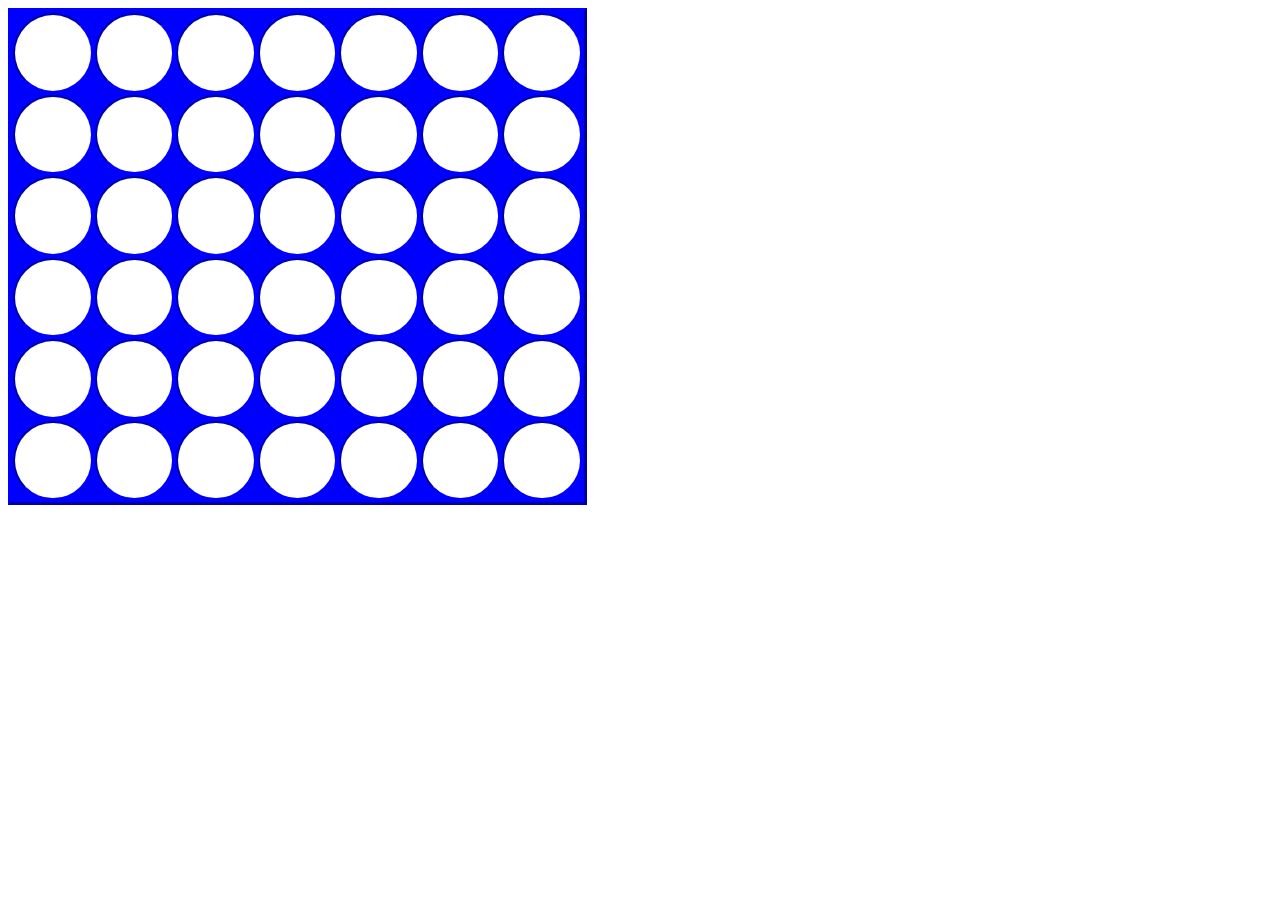
<file: Soluce/index.html>
<!DOCTYPE html>
<html lang="fr">

<head>
    <meta charset="UTF-8">
    <meta name="viewport" content="width=device-width, initial-scale=1.0">
    <meta http-equiv="X-UA-Compatible" content="ie=edge">
    <link rel="stylesheet" href="style3.css">
    <title>Document</title>
</head>

<body>
    <div id="jeu">
        Veuillez activer javascript pour jouer.
    </div>
    <script src="script3.js"></script>
</body>

</html>
</file>
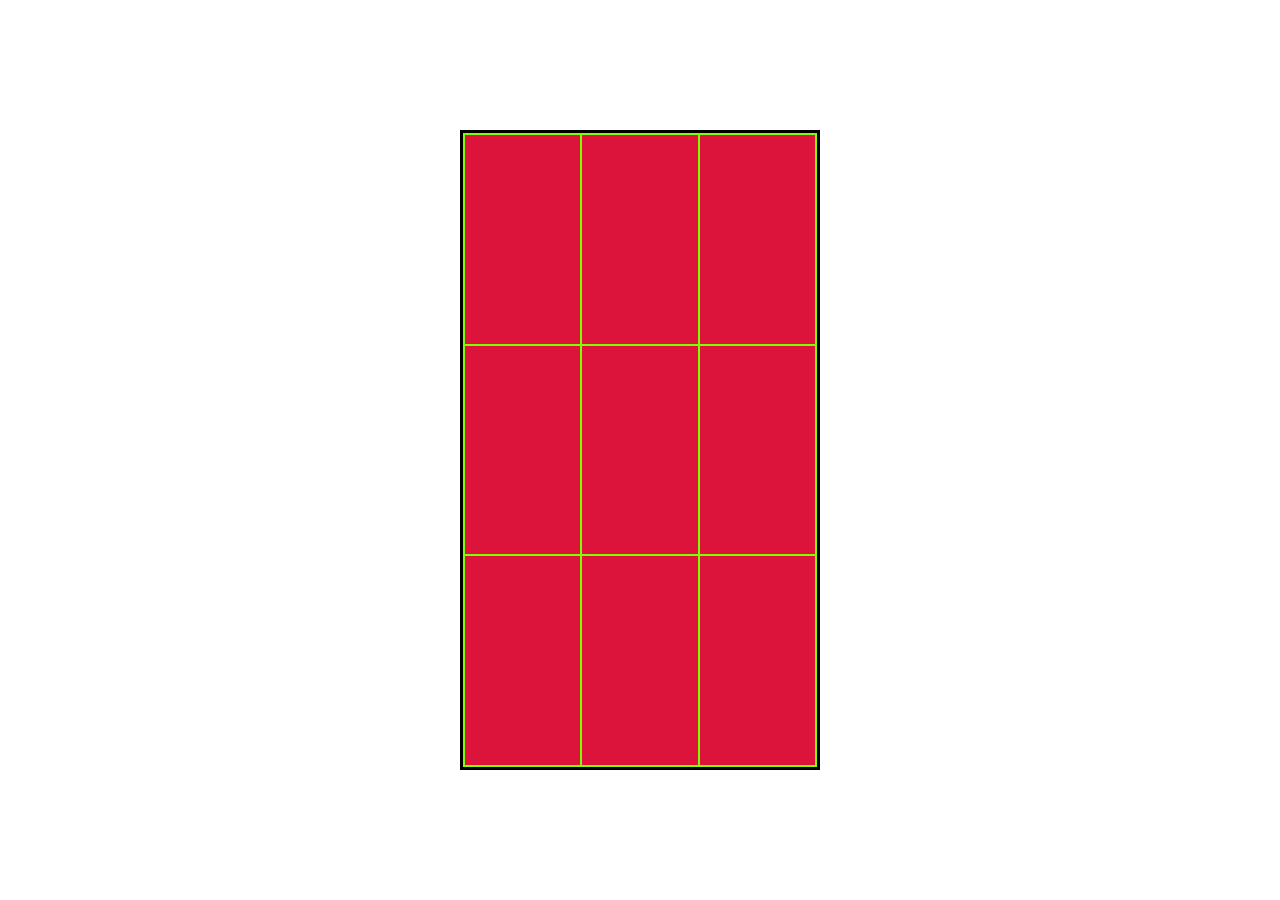
<file: morpion.html>
<!DOCTYPE html>
<html lang="fr">

<head>
    <meta charset="UTF-8">
    <meta name="viewport" content="width=device-width, initial-scale=1.0">
    <meta http-equiv="X-UA-Compatible" content="ie=edge">
    <link rel="stylesheet" href="css/morpion.css">
    <title>Morpion Test</title>
</head>

<body>
    <div class="container">
        <table>
            <tr>
                <td></td>
                <td></td>
                <td></td>
            </tr>
            <tr>
                <td></td>
                <td></td>
                <td></td>
            </tr>
            <tr>
                <td></td>
                <td></td>
                <td></td>
            </tr>

        </table>
    </div>

    <script src="js/morpion.js"></script>
</body>

</html>
</file>
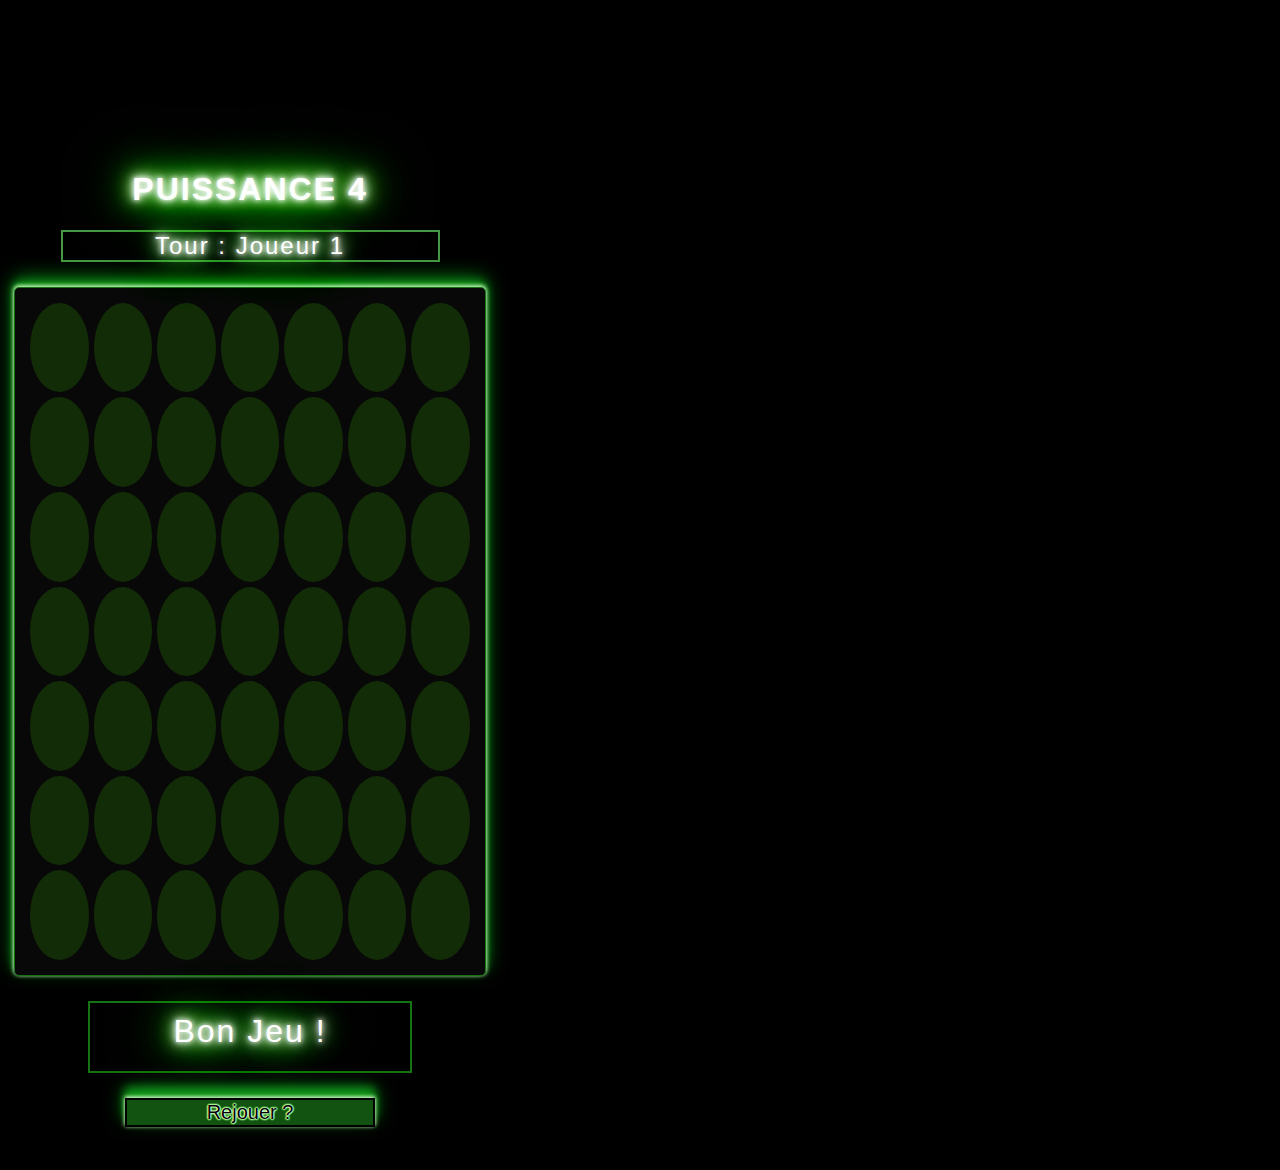
<file: puissance4-chris.html>
<!DOCTYPE html>
<html lang="fr">

<head>
    <meta charset="UTF-8">
    <meta name="viewport" content="width=device-width, initial-scale=1.0">
    <meta http-equiv="X-UA-Compatible" content="ie=edge">
    <link rel="stylesheet" href="css/puissance4-chris.css">
    <title>puissance 4 version Table</title>
</head>

<body onload="startGame();">
    <div id="myModal" class="modal">
        <div class="modal-content">
            <span class="close">&times;</span>
            <p div="inMod">Plus de coups ! Veuillez Rejouer !</p>
        </div>

    </div>
    <h1>PUISSANCE 4</h1>

    <div id="colorTurn">Tour : Joueur 1</div>
    <div id="grid">
        <div class="row">
            <div class="cell" id="cell00" onclick="selectColumn(0)"></div>
            <div class="cell" id="cell01" onclick="selectColumn(1)"></div>
            <div class="cell" id="cell02" onclick="selectColumn(2)"></div>
            <div class="cell" id="cell03" onclick="selectColumn(3)"></div>
            <div class="cell" id="cell04" onclick="selectColumn(4)"></div>
            <div class="cell" id="cell05" onclick="selectColumn(5)"></div>
            <div class="cell" id="cell06" onclick="selectColumn(6)"></div>
        </div>
        <div class="row">
            <div class="cell" id="cell10" onclick="selectColumn(0)"></div>
            <div class="cell" id="cell11" onclick="selectColumn(1)"></div>
            <div class="cell" id="cell12" onclick="selectColumn(2)"></div>
            <div class="cell" id="cell13" onclick="selectColumn(3)"></div>
            <div class="cell" id="cell14" onclick="selectColumn(4)"></div>
            <div class="cell" id="cell15" onclick="selectColumn(5)"></div>
            <div class="cell" id="cell16" onclick="selectColumn(6)"></div>
        </div>
        <div class="row">
            <div class="cell" id="cell20" onclick="selectColumn(0)"></div>
            <div class="cell" id="cell21" onclick="selectColumn(1)"></div>
            <div class="cell" id="cell22" onclick="selectColumn(2)"></div>
            <div class="cell" id="cell23" onclick="selectColumn(3)"></div>
            <div class="cell" id="cell24" onclick="selectColumn(4)"></div>
            <div class="cell" id="cell25" onclick="selectColumn(5)"></div>
            <div class="cell" id="cell26" onclick="selectColumn(6)"></div>
        </div>
        <div class="row">
            <div class="cell" id="cell30" onclick="selectColumn(0)"></div>
            <div class="cell" id="cell31" onclick="selectColumn(1)"></div>
            <div class="cell" id="cell32" onclick="selectColumn(2)"></div>
            <div class="cell" id="cell33" onclick="selectColumn(3)"></div>
            <div class="cell" id="cell34" onclick="selectColumn(4)"></div>
            <div class="cell" id="cell35" onclick="selectColumn(5)"></div>
            <div class="cell" id="cell36" onclick="selectColumn(6)"></div>
        </div>
        <div class="row">
            <div class="cell" id="cell40" onclick="selectColumn(0)"></div>
            <div class="cell" id="cell41" onclick="selectColumn(1)"></div>
            <div class="cell" id="cell42" onclick="selectColumn(2)"></div>
            <div class="cell" id="cell43" onclick="selectColumn(3)"></div>
            <div class="cell" id="cell44" onclick="selectColumn(4)"></div>
            <div class="cell" id="cell45" onclick="selectColumn(5)"></div>
            <div class="cell" id="cell46" onclick="selectColumn(6)"></div>
        </div>
        <div class="row">
            <div class="cell" id="cell50" onclick="selectColumn(0)"></div>
            <div class="cell" id="cell51" onclick="selectColumn(1)"></div>
            <div class="cell" id="cell52" onclick="selectColumn(2)"></div>
            <div class="cell" id="cell53" onclick="selectColumn(3)"></div>
            <div class="cell" id="cell54" onclick="selectColumn(4)"></div>
            <div class="cell" id="cell55" onclick="selectColumn(5)"></div>
            <div class="cell" id="cell56" onclick="selectColumn(6)"></div>
        </div>
        <div class="row">
            <div class="cell" id="cell60" onclick="selectColumn(0)"></div>
            <div class="cell" id="cell61" onclick="selectColumn(1)"></div>
            <div class="cell" id="cell62" onclick="selectColumn(2)"></div>
            <div class="cell" id="cell63" onclick="selectColumn(3)"></div>
            <div class="cell" id="cell64" onclick="selectColumn(4)"></div>
            <div class="cell" id="cell65" onclick="selectColumn(5)"></div>
            <div class="cell" id="cell66" onclick="selectColumn(6)"></div>
        </div>
    </div>

    <div id="winLose">
        Bon Jeu !

    </div>



    <input id="resetButton" type="button" value="Rejouer ?" onclick="refreshGrid()" /><br><br>
    <footer>
    </footer>
    <script src="js/puissance4-chris.js"></script>
</body>

</html>
</file>
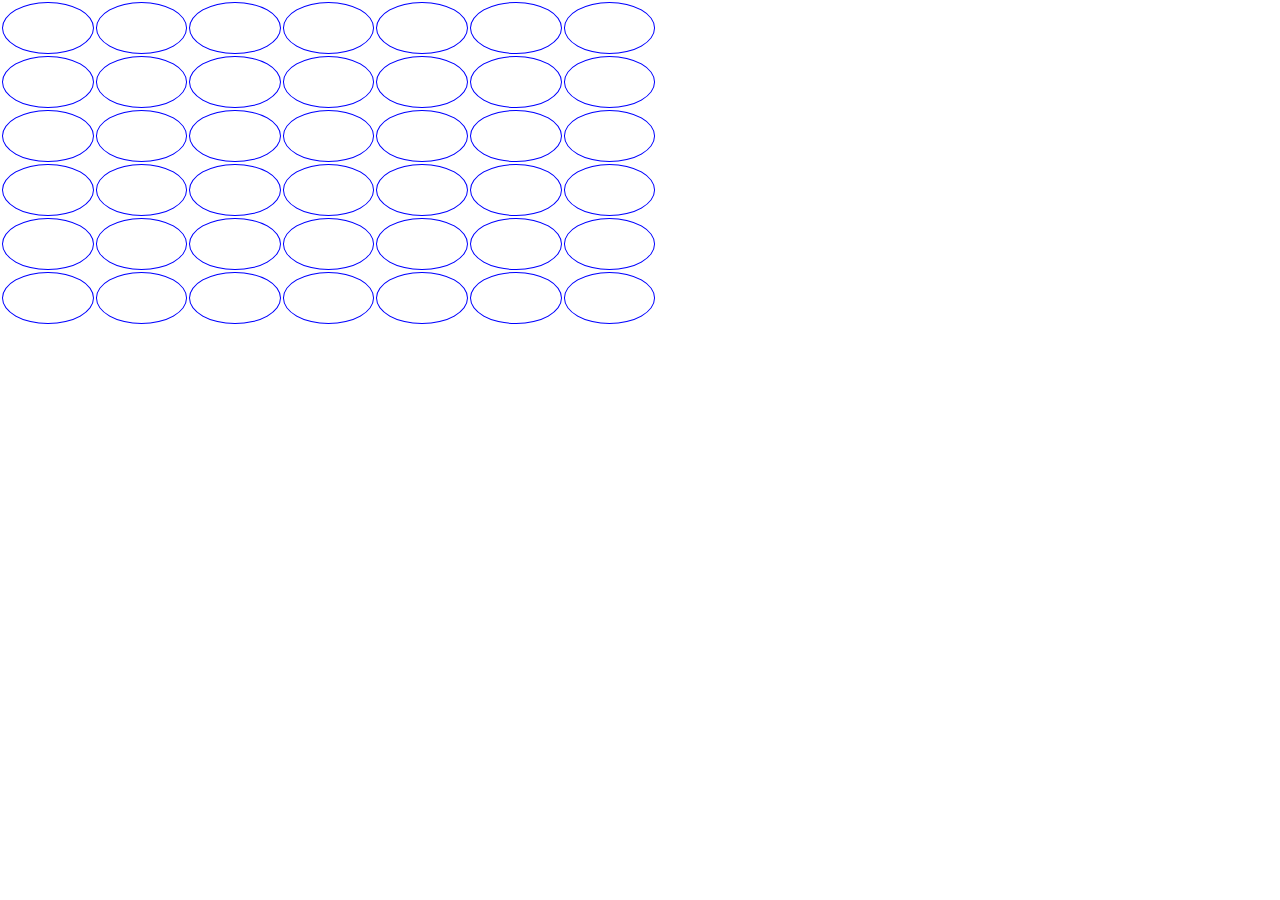
<file: puissance4-table.html>
<!DOCTYPE html>
<html lang="fr">

<head>
    <meta charset="UTF-8">
    <meta name="viewport" content="width=device-width, initial-scale=1.0">
    <meta http-equiv="X-UA-Compatible" content="ie=edge">
    <link rel="stylesheet" href="css/puissance4.css">
    <title>Puissance 4 Sicca & Jeanfi</title>
</head>

<body>
    <div class="table-morpion">
        <table>
            <!-- The Row Number 0 -->
            <tr>
                <!-- Pour ajouter deux class, séparer par un espace -->
                <td class="cellule" id="0-0"></td>
                <td class="cellule" id="1-0"></td>
                <td class="cellule" id="2-0"></td>
                <td class="cellule" id="3-0"></td>
                <td class="cellule" id="4-0"></td>
                <td class="cellule" id="5-0"></td>
                <td class="cellule" id="6-0"></td>
            </tr>
            <!-- End Row Number 0 -->
            <tr>
                <td class="cellule" id="0-1"></td>
                <td class="cellule" id="1-1"></td>
                <td class="cellule" id="2-1"></td>
                <td class="cellule" id="3-1"></td>
                <td class="cellule" id="4-1"></td>
                <td class="cellule" id="5-1"></td>
                <td class="cellule" id="6-1"></td>
            </tr>
            <tr>
                <td class="cellule" id="0-2"></td>
                <td class="cellule" id="1-2"></td>
                <td class="cellule" id="2-2"></td>
                <td class="cellule" id="3-2"></td>
                <td class="cellule" id="4-2"></td>
                <td class="cellule" id="5-2"></td>
                <td class="cellule" id="6-2"></td>
            </tr>
            <tr>
                <td class="cellule" id="0-3"></td>
                <td class="cellule" id="1-3"></td>
                <td class="cellule" id="2-3"></td>
                <td class="cellule" id="3-3"></td>
                <td class="cellule" id="4-3"></td>
                <td class="cellule" id="5-3"></td>
                <td class="cellule" id="6-3"></td>
            </tr>
            <tr>
                <td class="cellule" id="0-4"></td>
                <td class="cellule" id="1-4"></td>
                <td class="cellule" id="2-4"></td>
                <td class="cellule" id="3-4"></td>
                <td class="cellule" id="4-4"></td>
                <td class="cellule" id="5-4"></td>
                <td class="cellule" id="6-4"></td>
            </tr>
            <tr>
                <td class="cellule" id="0-5"></td>
                <td class="cellule" id="1-5"></td>
                <td class="cellule" id="2-5"></td>
                <td class="cellule" id="3-5"></td>
                <td class="cellule" id="4-5"></td>
                <td class="cellule" id="5-5"></td>
                <td class="cellule" id="6-5"></td>
            </tr>

        </table>
    </div>

    <script src="js/puissance4.js"></script>
</body>

</html>
</file>
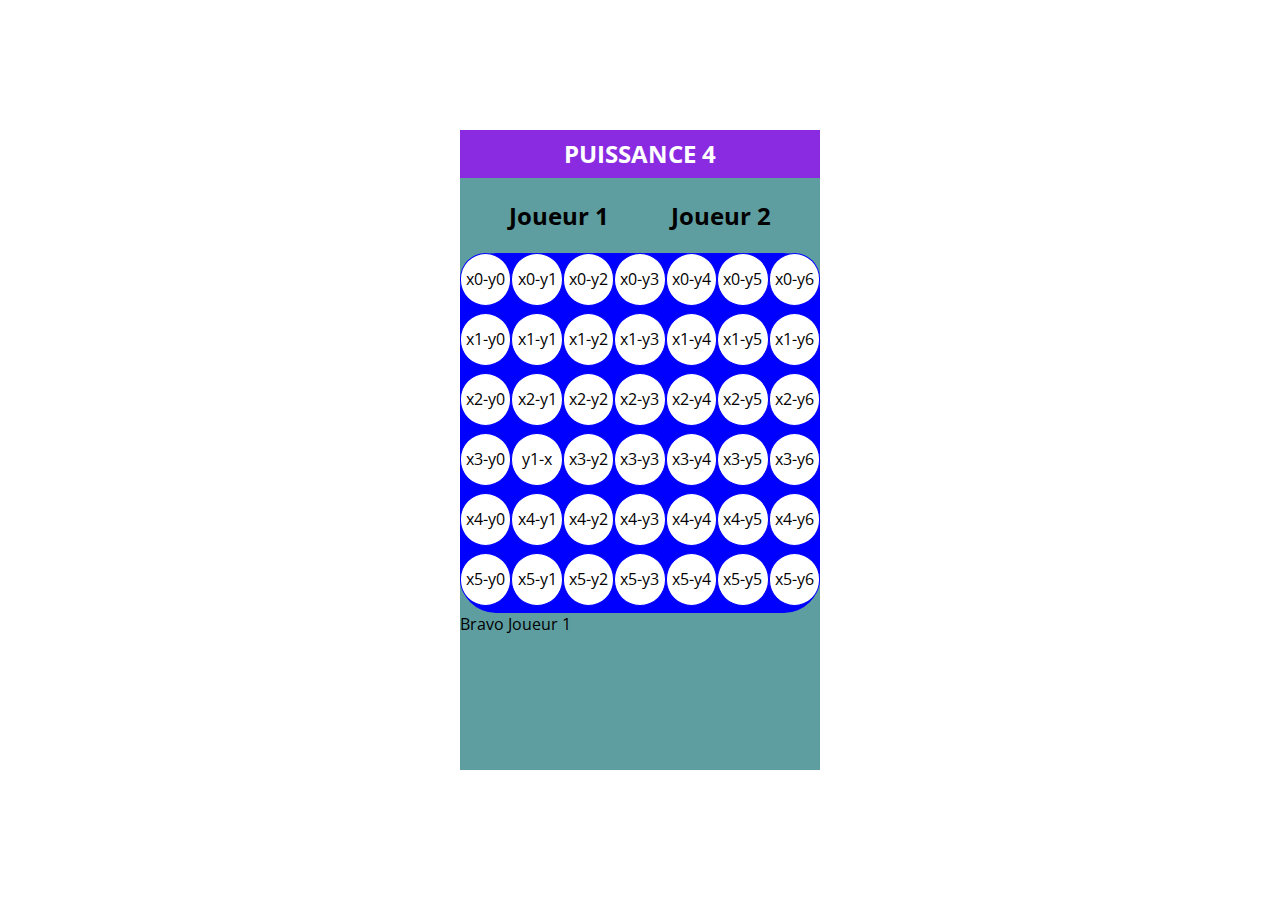
<file: puissance4.html>
<!DOCTYPE html>
<html lang="fr">

<head>
    <meta charset="UTF-8">
    <meta name="viewport" content="width=device-width, initial-scale=1.0">
    <meta http-equiv="X-UA-Compatible" content="ie=edge">
    <link rel="stylesheet" href="css/puissance4.css">
    <link href="https://fonts.googleapis.com/css?family=Open+Sans" rel="stylesheet">
    <title>Puissance 4 Sicca & Jeanfi</title>
</head>

<!-- <body onload="starJeu();"> -->

<body>
    <div class="container">
        <div class="titre">
            <h1>Puissance 4</h1>
        </div>

        <div id="joueurs">
            <div id="joueur1">
                <h2>Joueur 1</h2>
            </div>
            <div id="joueur2">
                <h2>Joueur 2</h2>
            </div>
        </div>



        <div id="puissance4">
            <!-- Ligne 0 -->
            <div class="row">
                <!-- Pour ajouter deux class, séparer par un espace -->
                <div class="cellule" id="x0-y0">x0-y0</div>
                <div class="cellule" id="x0-y1">x0-y1</div>
                <div class="cellule" id="x0-y2">x0-y2</div>
                <div class="cellule" id="x0-y3">x0-y3</div>
                <div class="cellule" id="x0-y4">x0-y4</div>
                <div class="cellule" id="x0-y5">x0-y5</div>
                <div class="cellule" id="x0-y6">x0-y6</div>
            </div>
            <!-- Fin Ligne 0 -->
            <!-- Ligne 1 -->
            <div class="row">
                <div class="cellule" id="x1-y0">x1-y0</div>
                <div class="cellule" id="x1-y1">x1-y1</div>
                <div class="cellule" id="x1-y2">x1-y2</div>
                <div class="cellule" id="x1-y3">x1-y3</div>
                <div class="cellule" id="x1-y4">x1-y4</div>
                <div class="cellule" id="x1-y5">x1-y5</div>
                <div class="cellule" id="x1-y6">x1-y6</div>
            </div>
            <!-- Fin Ligne 1 -->
            <!-- Ligne 2 -->
            <div class="row">
                <div class="cellule" id="x2-y0">x2-y0</div>
                <div class="cellule" id="x2-y1">x2-y1</div>
                <div class="cellule" id="x2-y2">x2-y2</div>
                <div class="cellule" id="x2-y3">x2-y3</div>
                <div class="cellule" id="x2-y4">x2-y4</div>
                <div class="cellule" id="x2-y5">x2-y5</div>
                <div class="cellule" id="x2-y6">x2-y6</div>
            </div>
            <!-- Fin Ligne 2 -->
            <!-- Ligne 3 -->
            <div class="row">
                <div class="cellule" id="x3-y0">x3-y0</div>
                <div class="cellule" id="x3-y1">y1-x</div>
                <div class="cellule" id="x3-y2">x3-y2</div>
                <div class="cellule" id="x3-y3">x3-y3</div>
                <div class="cellule" id="x3-y4">x3-y4</div>
                <div class="cellule" id="x3-y5">x3-y5</div>
                <div class="cellule" id="x3-y6">x3-y6</div>
            </div>
            <!-- Fin Ligne 3 -->
            <!-- Ligne 4 -->
            <div class="row">
                <div class="cellule" id="x4-y0">x4-y0</div>
                <div class="cellule" id="x4-y1">x4-y1</div>
                <div class="cellule" id="x4-y2">x4-y2</div>
                <div class="cellule" id="x4-y3">x4-y3</div>
                <div class="cellule" id="x4-y4">x4-y4</div>
                <div class="cellule" id="x4-y5">x4-y5</div>
                <div class="cellule" id="x4-y6">x4-y6</div>
            </div>
            <!-- Fin Ligne 4 -->
            <!-- Ligne 5 -->
            <div class="row">
                <div class="cellule" id="x5-y0">x5-y0</div>
                <div class="cellule" id="x5-y1">x5-y1</div>
                <div class="cellule" id="x5-y2">x5-y2</div>
                <div class="cellule" id="x5-y3">x5-y3</div>
                <div class="cellule" id="x5-y4">x5-y4</div>
                <div class="cellule" id="x5-y5">x5-y5</div>
                <div class="cellule" id="x5-y6">x5-y6</div>
            </div>
            <!-- Fin Ligne 5 -->
        </div>
        <div class="victoire">
            <p>Bravo Joueur 1</p>
        </div>
    </div>

    <script src="js/puissance4.js"></script>
</body>

</html>
</file>
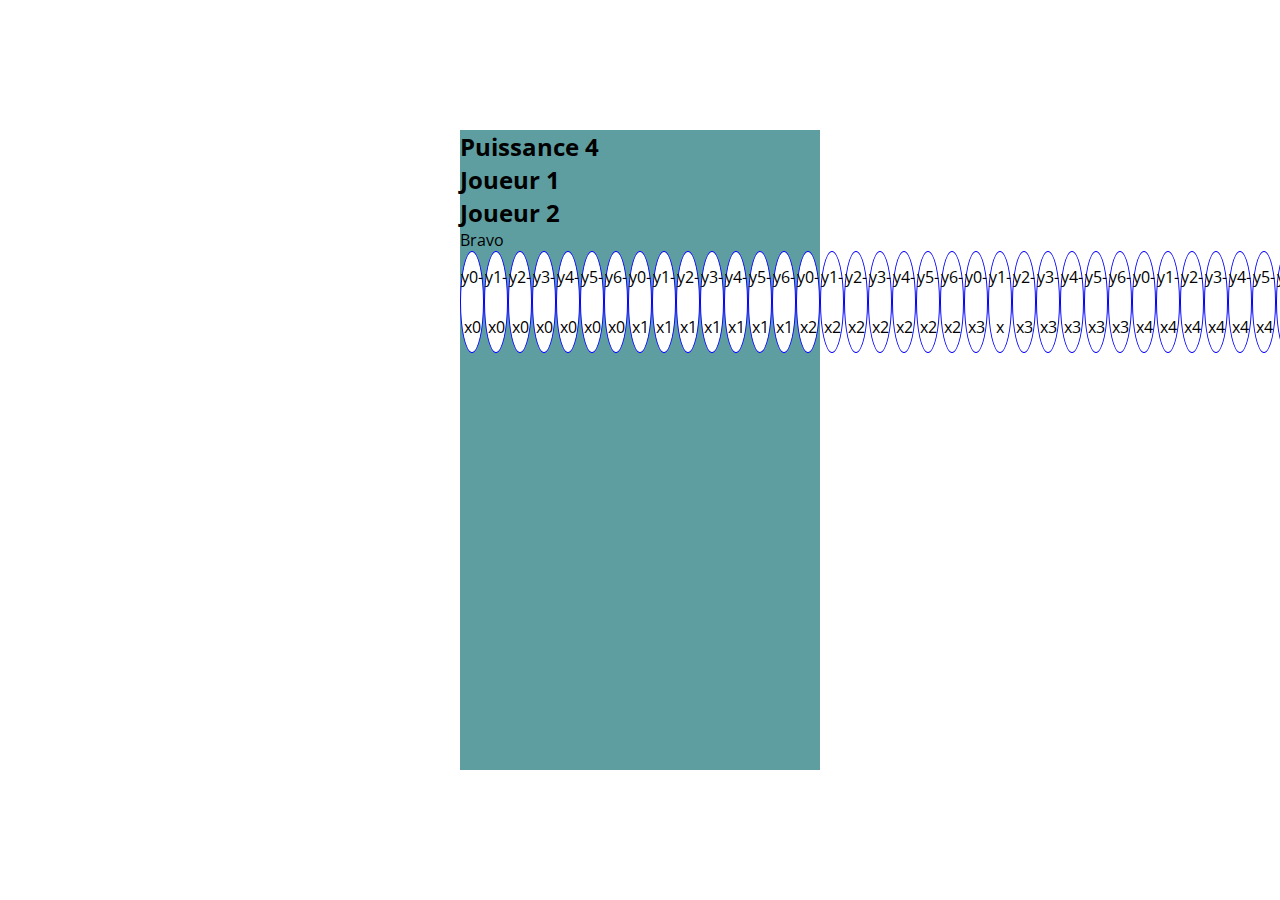
<file: puissance4_old.html>
<!DOCTYPE html>
<html lang="fr">

<head>
    <meta charset="UTF-8">
    <meta name="viewport" content="width=device-width, initial-scale=1.0">
    <meta http-equiv="X-UA-Compatible" content="ie=edge">
    <link rel="stylesheet" href="css/puissance4.css">
    <link href="https://fonts.googleapis.com/css?family=Open+Sans" rel="stylesheet">
    <title>Puissance 4 Sicca & Jeanfi</title>
</head>

<body>
    <div class="container">
        <header>
            <h2>Puissance 4</h2>
            <div class="joueur1">
                <h2>Joueur 1</h1>
            </div>
            <div class="joueur2">
                <h2>Joueur 2</h1>
            </div>
            <div class="victoire">
                <p>Bravo</p>
            </div>
        </header>
        <div id="tableJeux">
            <!-- Ligne 0 -->
            <!-- Pour ajouter deux class, séparer par un espace -->
            <div class="cellule y0" id="y0-x0" onmouseover="mouseOverY0()" onmouseout="mouseOutY0()">y0-x0</div>
            <div class="cellule" id="y1-x0" onmouseover="mouseOverY1()" onmouseout="mouseOutY1()">y1-x0</div>
            <div class="cellule" id="y2-x0" onmouseover="mouseOverY2()" onmouseout="mouseOutY2()">y2-x0</div>
            <div class="cellule" id="y3-x0" onmouseover="mouseOverY3()" onmouseout="mouseOutY3()">y3-x0</div>
            <div class="cellule" id="y4-x0" onmouseover="mouseOverY4()" onmouseout="mouseOutY4()">y4-x0</div>
            <div class="cellule" id="y5-x0" onmouseover="mouseOverY5()" onmouseout="mouseOutY5()">y5-x0</div>
            <div class="cellule" id="y6-x0" onmouseover="mouseOverY6()" onmouseout="mouseOutY6()">y6-x0</div>
            <!-- Fin Ligne 0 -->
            <!-- Ligne 1 -->
            <div class="cellule y0" id="y0-x1" onmouseover="mouseOverY0()" onmouseout="mouseOutY0()">y0-x1</div>
            <div class="cellule" id="y1-x1" onmouseover="mouseOverY1()" onmouseout="mouseOutY1()">y1-x1</div>
            <div class="cellule" id="y2-x1" onmouseover="mouseOverY2()" onmouseout="mouseOutY2()">y2-x1</div>
            <div class="cellule" id="y3-x1" onmouseover="mouseOverY3()" onmouseout="mouseOutY3()">y3-x1</div>
            <div class="cellule" id="y4-x1" onmouseover="mouseOverY4()" onmouseout="mouseOutY4()">y4-x1</div>
            <div class="cellule" id="y5-x1" onmouseover="mouseOverY5()" onmouseout="mouseOutY5()">y5-x1</div>
            <div class="cellule" id="y6-x1" onmouseover="mouseOverY6()" onmouseout="mouseOutY6()">y6-x1</div>
            <!-- Fin Ligne 1 -->
            <!-- Ligne 2 -->
            <div class="cellule y0" id="y0-x2" onmouseover="mouseOverY0()" onmouseout="mouseOutY0()">y0-x2</div>
            <div class="cellule" id="y1-x2" onmouseover="mouseOverY1()" onmouseout="mouseOutY1()">y1-x2</div>
            <div class="cellule" id="y2-x2" onmouseover="mouseOverY2()" onmouseout="mouseOutY2()">y2-x2</div>
            <div class="cellule" id="y3-x2" onmouseover="mouseOverY3()" onmouseout="mouseOutY3()">y3-x2</div>
            <div class="cellule" id="y4-x2" onmouseover="mouseOverY4()" onmouseout="mouseOutY4()">y4-x2</div>
            <div class="cellule" id="y5-x2" onmouseover="mouseOverY5()" onmouseout="mouseOutY5()">y5-x2</div>
            <div class="cellule" id="y6-x2" onmouseover="mouseOverY6()" onmouseout="mouseOutY6()">y6-x2</div>
            <!-- Fin Ligne 2 -->
            <!-- Ligne 3 -->
            <div class="cellule y0" id="y0-x3" onmouseover="mouseOverY0()" onmouseout="mouseOutY0()">y0-x3</div>
            <div class="cellule" id="y1-x3" onmouseover="mouseOverY1()" onmouseout="mouseOutY1()">y1-x</div>
            <div class="cellule" id="y2-x3" onmouseover="mouseOverY2()" onmouseout="mouseOutY2()">y2-x3</div>
            <div class="cellule" id="y3-x3" onmouseover="mouseOverY3()" onmouseout="mouseOutY3()">y3-x3</div>
            <div class="cellule" id="y4-x3" onmouseover="mouseOverY4()" onmouseout="mouseOutY4()">y4-x3</div>
            <div class="cellule" id="y5-x3" onmouseover="mouseOverY5()" onmouseout="mouseOutY5()">y5-x3</div>
            <div class="cellule" id="y6-x3" onmouseover="mouseOverY6()" onmouseout="mouseOutY6()">y6-x3</div>
            <!-- Fin Ligne 3 -->
            <!-- Ligne 4 -->
            <div class="cellule y0" id="y0-x4" onmouseover="mouseOverY0()" onmouseout="mouseOutY0()">y0-x4</div>
            <div class="cellule" id="y1-x4" onmouseover="mouseOverY1()" onmouseout="mouseOutY1()">y1-x4</div>
            <div class="cellule" id="y2-x4" onmouseover="mouseOverY2()" onmouseout="mouseOutY2()">y2-x4</div>
            <div class="cellule" id="y3-x4" onmouseover="mouseOverY3()" onmouseout="mouseOutY3()">y3-x4</div>
            <div class="cellule" id="y4-x4" onmouseover="mouseOverY4()" onmouseout="mouseOutY4()">y4-x4</div>
            <div class="cellule" id="y5-x4" onmouseover="mouseOverY5()" onmouseout="mouseOutY5()">y5-x4</div>
            <div class="cellule" id="y6-x4" onmouseover="mouseOverY6()" onmouseout="mouseOutY6()">y6-x4</div>
            <!-- Fin Ligne 4 -->
            <!-- Ligne 5 -->
            <div class="cellule y0" id="y0-x5" onmouseover="mouseOverY0()" onmouseout="mouseOutY0()">y0-x5</div>
            <div class="cellule" id="y1-x5" onmouseover="mouseOverY1()" onmouseout="mouseOutY1()">y1-x5</div>
            <div class="cellule" id="y2-x5" onmouseover="mouseOverY2()" onmouseout="mouseOutY2()">y2-x5</div>
            <div class="cellule" id="y3-x5" onmouseover="mouseOverY3()" onmouseout="mouseOutY3()">y3-x5</div>
            <div class="cellule" id="y4-x5" onmouseover="mouseOverY4()" onmouseout="mouseOutY4()">y4-x5</div>
            <div class="cellule" id="y5-x5" onmouseover="mouseOverY5()" onmouseout="mouseOutY5()">y5-x5</div>
            <div class="cellule" id="y6-x5" onmouseover="mouseOverY6()" onmouseout="mouseOutY6()">y6-x5</div>
            <!-- Fin Ligne 5 -->
        </div>
    </div>

    <script src="js/puissance4.js"></script>
</body>

</html>
</file>
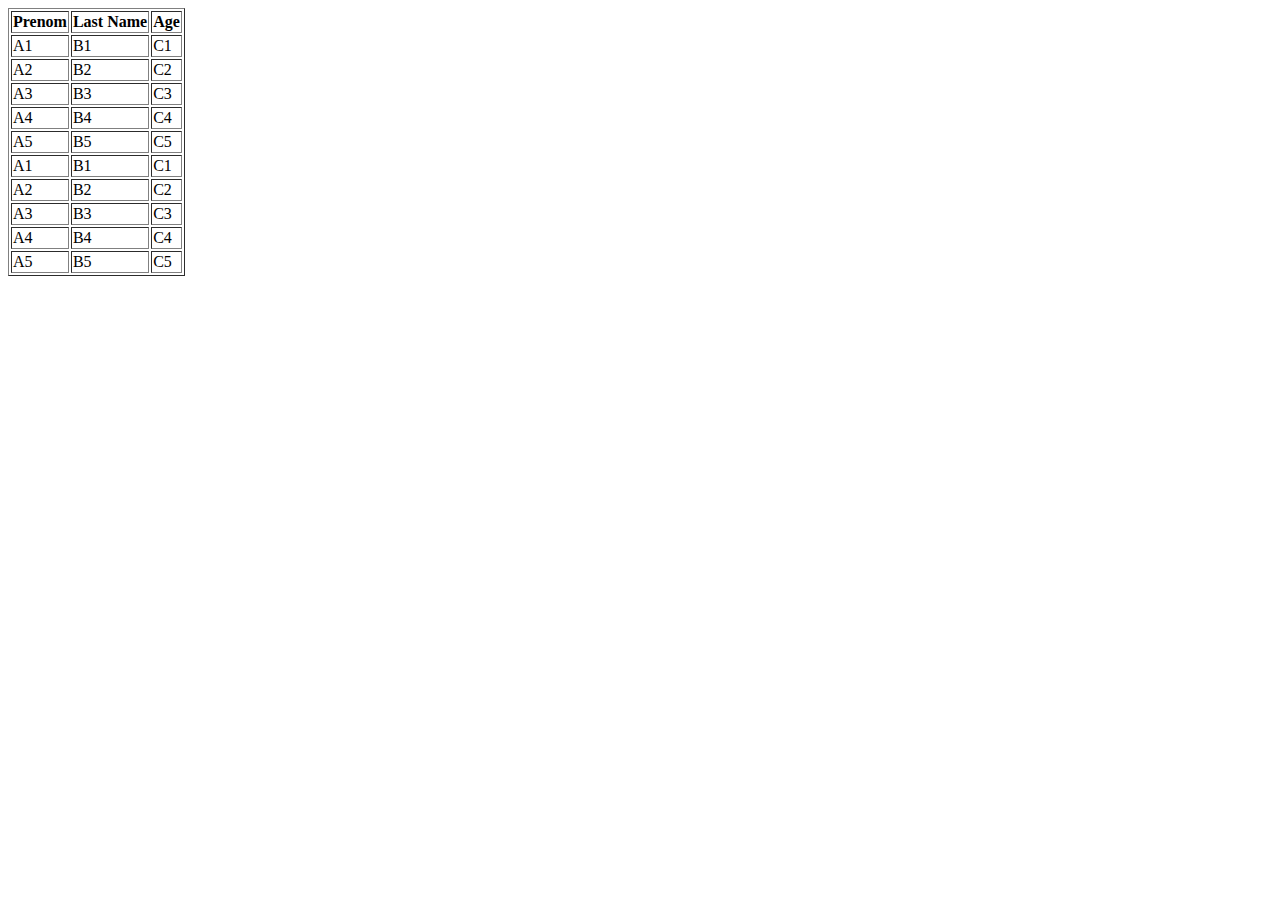
<file: test.html>
<!DOCTYPE html>
<html>

<head>
    <title> Add Rows To HTML Table From Array </title>
    <meta charset="windows-1252">
    <meta name="viewport" content="width=device-width, initial-scale=1.0">
</head>

<body>

    <table id="tableHTML" border="1">

        <!-- The Row Number 0 -->
        <tr>
            <th>Prenom</th>
            <th>Last Name</th>
            <th>Age</th>
        </tr>
        <!-- End Row Number 0 -->
        <!--
            <tr>
                <td></td>
                <td></td>
                <td></td>
            </tr>
            
            <tr>
                <td></td>
                <td></td>
                <td></td>
            </tr>
            
            <tr>
                <td></td>
                <td></td>
                <td></td>
            </tr>
            
            <tr>
                <td></td>
                <td></td>
                <td></td>
            </tr>
            
            <tr>
                <td></td>
                <td></td>
                <td></td>
            </tr>
            -->
    </table>

    <script>
        var array = [
                ["A1", "B1", "C1"],
                ["A2", "B2", "C2"],
                ["A3", "B3", "C3"],
                ["A4", "B4", "C4"],
                ["A5", "B5", "C5"],
                ["A1", "B1", "C1"],
                ["A2", "B2", "C2"],
                ["A3", "B3", "C3"],
                ["A4", "B4", "C4"],
                ["A5", "B5", "C5"]
            ],
            tableJava = document.getElementById("tableHTML");

        /* Method 1
        // rows
        for(var i = 1; i < table.rows.length; i++)
        {
          // cells
          for(var j = 0; j < table.rows[i].cells.length; j++)
          {
              table.rows[i].cells[j].innerHTML = array[i - 1][j];
          }
        }
            */

        // Method 2

        for (var i = 0; i < array.length; i++) {
            // create a new row
            var newRow = tableJava.insertRow(tableJava.length);
            for (var j = 0; j < array[i].length; j++) {
                // create a new cell
                var cell = newRow.insertCell(j);

                // add value to the cell
                cell.innerHTML = array[i][j];
            }
        }
    </script>

</body>

</html>
</file>
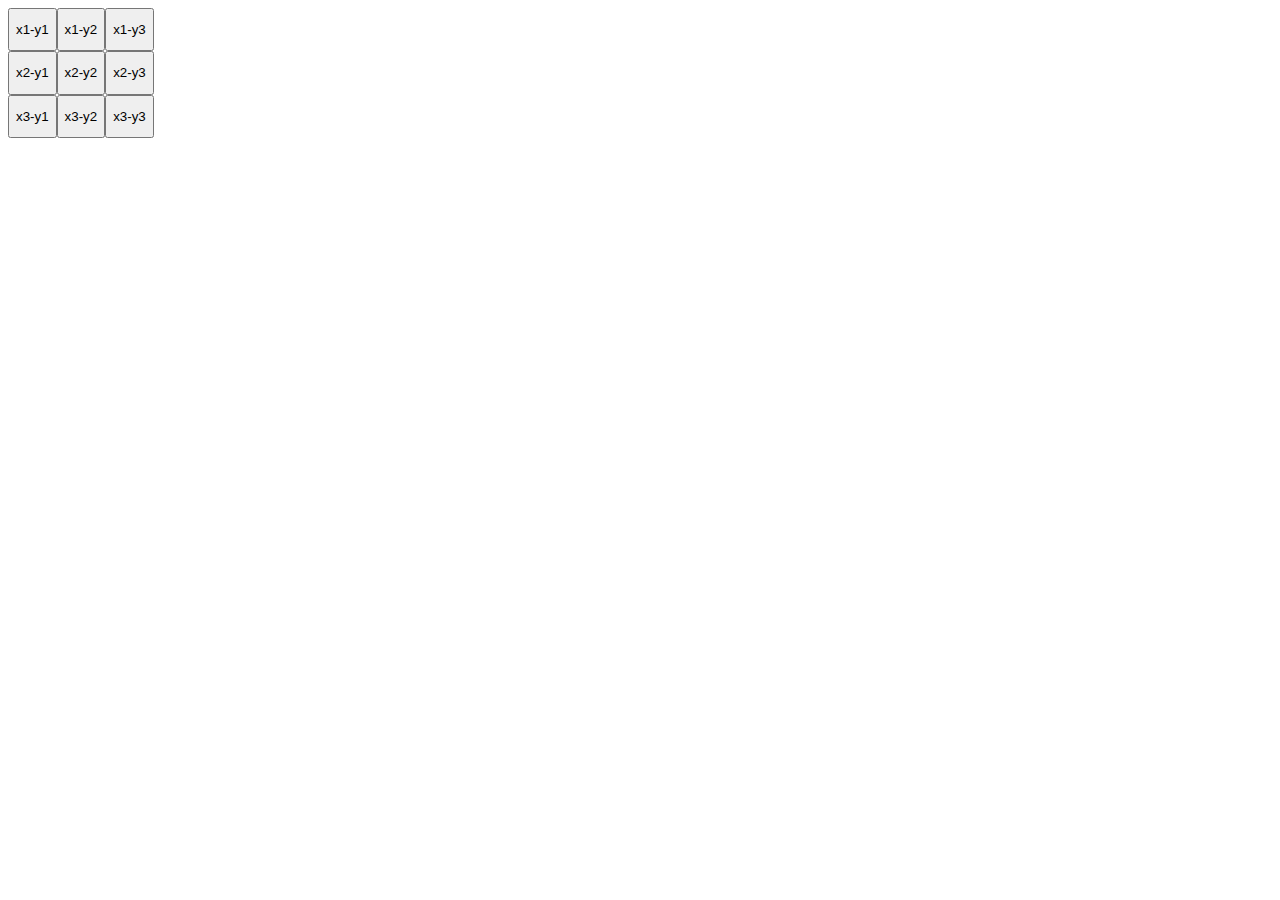
<file: morpion_françois/morpion-François.html>
<!DOCTYPE html>
<html lang="en">

<head>
    <meta charset="UTF-8">
    <title>Morpion</title>
    <link rel="stylesheet" href="morpion-François.css">
</head>

<body>

<div id="game-area">
    <button id="y-1" id="x1-y1">x1-y1</button>
    <button id="x1-y2">x1-y2</button>
    <button id="x1-y3">x1-y3</button>
    <button id="y-1" id="x2-y1">x2-y1</button>
    <button id="x2-y2">x2-y2</button>
    <button id="x2-y3">x2-y3</button>
    <button id="y-1" id="x3-y1">x3-y1</button>
    <button id="x3-y2">x3-y2</button>
    <button id="x3-y3">x3-y3</button>
</div>

    <script src="morpion-François.js"></script>
</body>

</html>
</file>
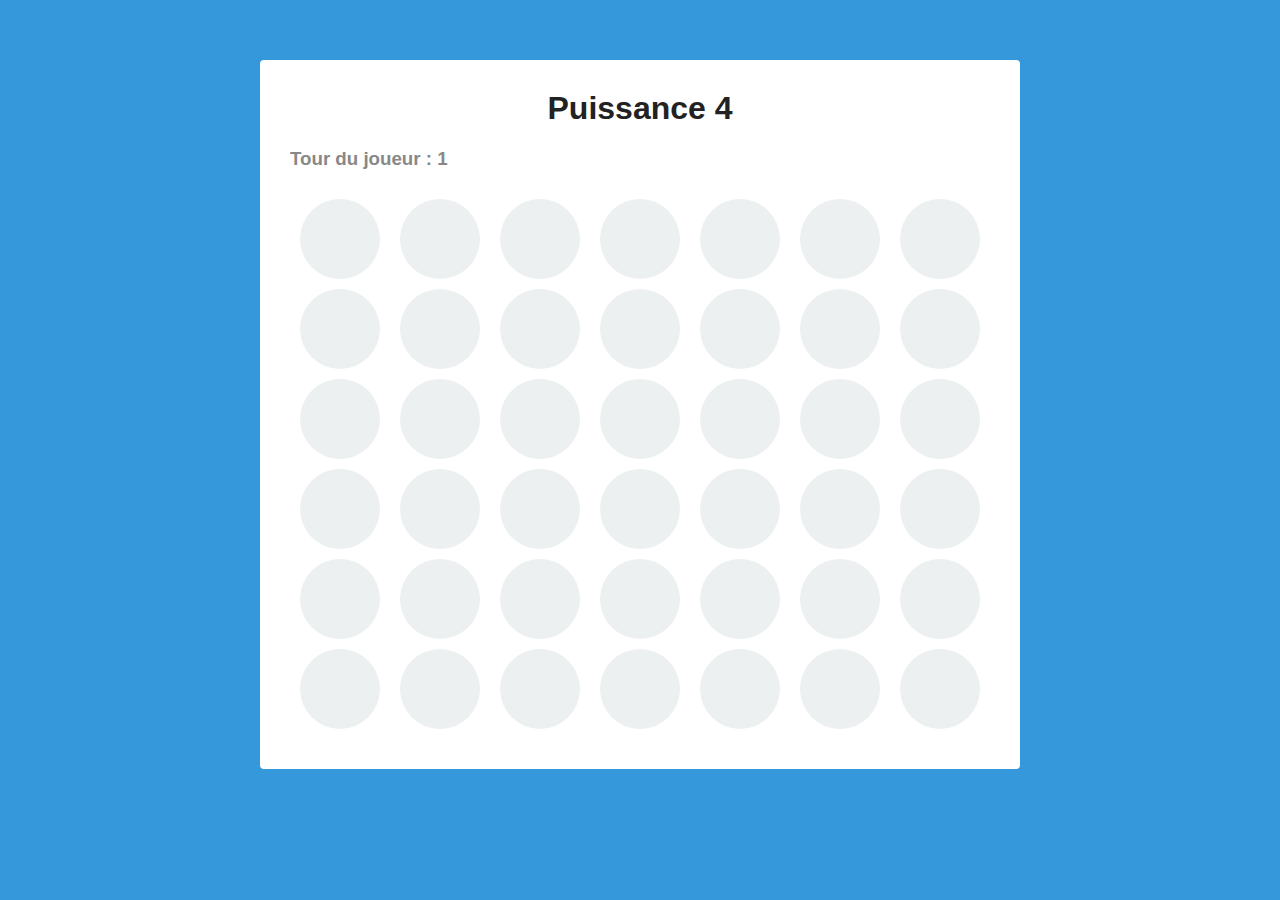
<file: Soluce/puissance4-jquery.html>
<!DOCTYPE html>
<html lang="fr">

<head>
    <meta charset="UTF-8">
    <meta name="viewport" content="width=device-width, initial-scale=1.0">
    <meta http-equiv="X-UA-Compatible" content="ie=edge">
    <link rel="stylesheet" href="style2.css">
    <title>Document</title>
</head>

<body>
    <div class="wrapper">
        <header>
            <h1>Puissance 4</h1>
            <h3 id="turn-player"></h3>
        </header>
        <div class="column" id="col-1">
            <input type="radio" id="bloc-1-1">
            <label for="bloc-1-1"></label>

            <input type="radio" id="bloc-1-2">
            <label for="bloc-1-2"></label>

            <input type="radio" id="bloc-1-3">
            <label for="bloc-1-3"></label>

            <input type="radio" id="bloc-1-4">
            <label for="bloc-1-4"></label>

            <input type="radio" id="bloc-1-5">
            <label for="bloc-1-5"></label>

            <input type="radio" id="bloc-1-6">
            <label for="bloc-1-6"></label>
        </div>
        <div class="column" id="col-2">
            <input type="radio" id="bloc-2-1">
            <label for="bloc-2-1"></label>

            <input type="radio" id="bloc-2-2">
            <label for="bloc-2-2"></label>

            <input type="radio" id="bloc-2-3">
            <label for="bloc-2-3"></label>

            <input type="radio" id="bloc-2-4">
            <label for="bloc-2-4"></label>

            <input type="radio" id="bloc-2-5">
            <label for="bloc-2-5"></label>

            <input type="radio" id="bloc-2-6">
            <label for="bloc-2-6"></label>
        </div>
        <div class="column" id="col-3">
            <input type="radio" id="bloc-3-1">
            <label for="bloc-3-1"></label>

            <input type="radio" id="bloc-3-2">
            <label for="bloc-3-2"></label>

            <input type="radio" id="bloc-3-3">
            <label for="bloc-3-3"></label>

            <input type="radio" id="bloc-3-4">
            <label for="bloc-3-4"></label>

            <input type="radio" id="bloc-3-5">
            <label for="bloc-3-5"></label>

            <input type="radio" id="bloc-3-6">
            <label for="bloc-3-6"></label>
        </div>
        <div class="column" id="col-4">
            <input type="radio" id="bloc-4-1">
            <label for="bloc-4-1"></label>

            <input type="radio" id="bloc-4-2">
            <label for="bloc-4-2"></label>

            <input type="radio" id="bloc-4-3">
            <label for="bloc-4-3"></label>

            <input type="radio" id="bloc-4-4">
            <label for="bloc-4-4"></label>

            <input type="radio" id="bloc-4-5">
            <label for="bloc-4-5"></label>

            <input type="radio" id="bloc-4-6">
            <label for="bloc-4-6"></label>
        </div>
        <div class="column" id="col-5">
            <input type="radio" id="bloc-5-1">
            <label for="bloc-5-1"></label>

            <input type="radio" id="bloc-5-2">
            <label for="bloc-5-2"></label>

            <input type="radio" id="bloc-5-3">
            <label for="bloc-5-3"></label>

            <input type="radio" id="bloc-5-4">
            <label for="bloc-5-4"></label>

            <input type="radio" id="bloc-5-5">
            <label for="bloc-5-5"></label>

            <input type="radio" id="bloc-5-6">
            <label for="bloc-5-6"></label>
        </div>
        <div class="column" id="col-6">
            <input type="radio" id="bloc-6-1">
            <label for="bloc-6-1"></label>

            <input type="radio" id="bloc-6-2">
            <label for="bloc-6-2"></label>

            <input type="radio" id="bloc-6-3">
            <label for="bloc-6-3"></label>

            <input type="radio" id="bloc-6-4">
            <label for="bloc-6-4"></label>

            <input type="radio" id="bloc-6-5">
            <label for="bloc-6-5"></label>

            <input type="radio" id="bloc-6-6">
            <label for="bloc-6-6"></label>
        </div>
        <div class="column" id="col-7">
            <input type="radio" id="bloc-7-1">
            <label for="bloc-7-1"></label>

            <input type="radio" id="bloc-7-2">
            <label for="bloc-7-2"></label>

            <input type="radio" id="bloc-7-3">
            <label for="bloc-7-3"></label>

            <input type="radio" id="bloc-7-4">
            <label for="bloc-7-4"></label>

            <input type="radio" id="bloc-7-5">
            <label for="bloc-7-5"></label>

            <input type="radio" id="bloc-7-6">
            <label for="bloc-7-6"></label>
        </div>
        <div class="clearfix"></div>
    </div>
    <script src="jquery-3.3.1.js"></script>
    <script src="script2.js"></script>
</body>

</html>
</file>
<file: Soluce/style3.css>
#plateau {
    border: 3px blue outset;
    background-color: blue;
}

#plateau td {
    width: 2cm;
    height: 2cm;
    margin: 0px;
    padding: 0px;
    border: 2px blue inset;
    border-radius: 2cm;
    background-color: white;
    cursor: pointer;
}

#plateau td.joueur1 {
    background-color: red;
}

#plateau td.joueur2 {
    background-color: yellow;
}
</file>
<file: css/morpion.css>
* {
    margin: 0;
    padding: 0;
}

table {
    border: medium solid #000000;
    width: 100%;
    height: 100%;
    background-color: chartreuse;
}

td {
    background-color: crimson;
}

.container {
    background-color: darkslateblue;
    width: 360px;
    height: 640px;
    position: absolute;
    /* Centrer verticalement */
    top: 50%;
    margin-top: -320px;
    /* Centrer horizontalement */
    left: 50%;
    margin-left: -180px;
    display: flex;
    flex-wrap: wrap;
    justify-content: flex-start;
}
</file>
<file: css/puissance4-chris.css>
html {
    font-family: 'Roboto', sans-serif;
    /* background-image: url("image/fond3.gif"); */
    background-color: black;
    height: 100%;
    width: 100%;
    letter-spacing: 2px;
    max-width: 500px;
    max-height: 600px;
    align-content: center;
}

BODY {
    font-family: 'Open Sans', sans-serif;
    color: white;
    text-align: center;
    width: 100%;
    height: 50%;
    padding: 0;
    margin: 0;
    align-content: center;
}

h1 {
    text-align: center;
    text-shadow: 0 0 5px #FFF, 0 0 10px #FFF, 0 0 15px #FFF, 0 0 20px #49ff18, 0 0 30px #49FF18, 0 0 40px #49FF18, 0 0 55px #49FF18, 0 0 75px #49ff18;
}

#colorTurn {
    font-size: 1.5em;
    border: 2px solid #469843;
    width: 75%;
    margin-bottom: 2%;
    margin: auto;
    color: #FFFFFF;
    text-shadow: 0 0 5px #FFF, 0 0 10px #FFF, 0 0 15px #FFF, 0 0 20px #49ff18, 0 0 30px #49FF18, 0 0 40px #49FF18, 0 0 55px #49FF18, 0 0 75px #49ff18;
    background-color: black;
}

#grid {
    margin: auto;
    margin-top: 5%;
    display: table;
    width: 90%;
    height: 90%;
    ;
    max-height: 600px;
    padding: 2%;
    background: rgb(8, 8, 8);
    border: 1px solid #157411;
    border-radius: 5px;
    box-shadow: 0 1px 3px rgba(0, 0, 0, 0.5);
    -moz-box-shadow: 0 1px 3px rgba(0, 0, 0, 0.5);
    -webkit-box-shadow: 0 1px 3px rgba(0, 0, 0, 0.5);
    border-spacing: 5px 5px;
    box-shadow: 0 -1px 4px #FFF, 0 -2px 5px rgb(29, 177, 15), 0 -5px 10px #10921b, 0 -9px 20px rgb(9, 131, 19);
}

.row {
    display: table-row;
}

.cell {
    display: table-cell;
    background-color: rgb(18, 44, 7);
    width: 7vmax;
    height: 7vmax;
    -webkit-border-radius: 50%;
    -moz-border-radius: 50%;
    border-radius: 50%;
    margin: 2px;
}

#winLose {
    text-align: center;
    border: 2px solid #157411;
    width: 60%;
    height: 1.5em;
    font-size: 2em;
    margin: auto;
    margin-top: 5%;
    padding: 2%;
    background-color: black;
    text-shadow: 0 0 5px #FFF, 0 0 10px #FFF, 0 0 15px #FFF, 0 0 20px #49ff18, 0 0 30px #49FF18, 0 0 40px #49FF18, 0 0 55px #49FF18, 0 0 75px #49ff18;
}

footer {
    /*visibility:hidden;*/
    display: flex;
    flex-direction: row;
    justify-content: flex-end;
}

#resetButton {
    margin-right: 1vw;
}

.modal {
    display: none;
    position: fixed;
    z-index: 1;
    left: 0;
    top: 0;
    width: 100%;
    height: 100%;
    overflow: auto;
    background-color: rgb(0, 0, 0);
    background-color: rgba(0, 0, 0, 0.4);
}

.modal-content {
    background-color: black;
    margin: 15% auto;
    padding: 20px;
    font-size: 2em;
    border: 2px solid #157411;
    width: 80%;
    color: white;
    text-shadow: 0 0 5px #FFF, 0 0 10px #FFF, 0 0 15px #FFF, 0 0 20px #49ff18, 0 0 30px #49FF18, 0 0 40px #49FF18, 0 0 55px #49FF18, 0 0 75px #49ff18;
    letter-spacing: 2px;
}

.close {
    color: white;
    float: right;
    font-size: 28px;
    font-weight: bold;
}

.close:hover,
.close:focus {
    color: black;
    text-decoration: none;
    cursor: pointer;
}

#resetButton {
    background-color: rgb(18, 83, 18);
    margin: 5%;
    width: 50%;
    border: 2px solid black;
    font-size: 125%;
    box-shadow: 0 -1px 4px rgb(255, 255, 255), 0 -2px 5px rgb(29, 177, 15), 0 -10px 10px #10921b, 0 -9px 20px rgb(9, 131, 19);
    text-shadow: 0 0 2px #FFF, 0 0 2px #FFF, 0 0 2px #FFF, 0 0 2px #49ff18, 0 0 2px #49FF18, 0 0 2px #49FF18, 0 0 2px #49FF18, 0 0 2px #49ff18;
}
</file>
<file: css/puissance4.css>
* {
    margin: 0;
    padding: 0;
    outline: none;
    font-family: 'Open Sans', sans-serif;
}

h1 {
    font-size: 1.5em;
    text-transform: uppercase;
    text-align: center;
    font-weight: bold;
    color: white;
    background-color: blueviolet;
    width: 100%;
    height: 2em;
    align-items: center;
    line-height: 2em;
}

#joueurs {
    background-color: cadetblue;
    padding: 5%;
    display: flex;
    flex-direction: row;
    justify-content: space-around;
    align-items: center;
}

#joueur1 {
    background-color: cadetblue;
    padding: 1%;
    text-align: center;
    width: 50%;
}

#joueur2 {
    background-color: cadetblue;
    padding: 1%;
    text-align: center;
    width: 50%;
}

.element:nth-child(2) {
    /* flex: 1; */
    background-color: blue;
    align-self: flex-end;
}

.container {
    background-color: cadetblue;
    width: 360px;
    height: 640px;
    position: absolute;
    /* Centrer verticalement */
    top: 50%;
    margin-top: -320px;
    /* Centrer horizontalement */
    left: 50%;
    margin-left: -180px;
}

#puissance4 {
    background-color: blue;
    width: 100%;
    height: 360px;
    /* position: absolute; */
    display: flex;
    flex-wrap: wrap;
    justify-content: space-around;
    border-radius: 10%;
}

.row {
    display: table-row;
}


/* div .cellule {
    border-width: 1px;
    border-style: solid;
    border-color: blue;
    width: 13%;
    border-radius: 50%;
    background-color: white;
    height: 3.13em;
    line-height: 3.13em;
    text-align: center;
} */

.cellule {
    border-width: 1px;
    border-style: solid;
    border-color: blue;
    display: table-cell;
    background-color: #FFFFFF;
    width: 7vmax;
    height: 6vmax;
    -webkit-border-radius: 50%;
    -moz-border-radius: 50%;
    border-radius: 50%;
    height: 3.13em;
    line-height: 3.13em;
    text-align: center;
}


/* #tableJeux {
    background-color: blue;
}

#tableJeux:hover>.y0 {
    background-color: grey;
}

.y0 {
    background-color: blue;
}


/* .y0:hover,
.y0:hover #tableJeux {
    background-color: green;
} */
</file>
<file: morpion_françois/morpion-François.css>
#game-area{
    display: flex;
    flex-wrap: wrap;
    height: 130px;
    width: 150px;
}

#y-1:hover{
    background-color: red;
    color: white;
}
</file>
<file: Soluce/style2.css>
body {
    background-color: #3498db;
    font-family: 'Lato', sans-serif;
}

.clearfix {
    clear: both;
}

.wrapper {
    width: 700px;
    height: auto;
    margin: 60px auto 0;
    background-color: #fff;
    border-radius: 4px;
    padding: 30px;
}

header h1 {
    text-align: center;
    margin-top: 0;
    color: #222;
}

header h3 {
    color: #888;
}

.column {
    float: left;
    width: 100px;
}

input[type="radio"] {
    display: none;
}

input[type="radio"]+label {
    display: block;
    height: 80px;
    width: 80px;
    background-color: #ecf0f1;
    border-radius: 100%;
    margin: 10px;
    cursor: pointer;
    transition: 300ms;
}

input[type="radio"]+label:hover {
    background-color: #bdc3c7;
}

input[type="radio"].played+label {
    cursor: default;
    z-index: 10 !important;
}


/*Show icon when checked*/

input[type="radio"].player-1:checked+label:after,
input[type="radio"].player-2:checked+label:after {
    opacity: 1;
}


/*Player 1 color*/

input[type="radio"].player-1:checked+label {
    background-color: #e74c3c;
}


/*Player 2 color*/

input[type="radio"].player-2:checked+label {
    background-color: #f1c40f;
}
</file>
